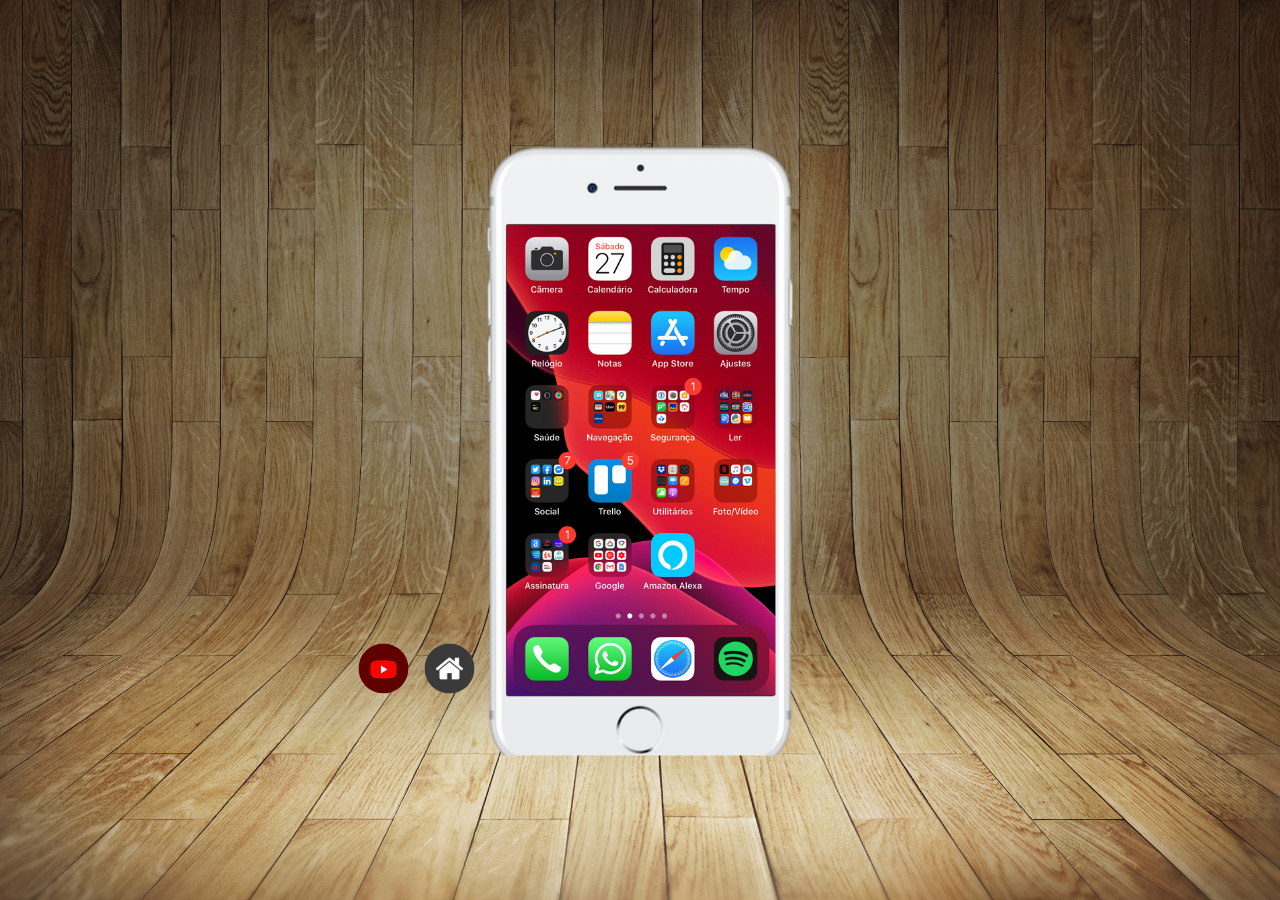
<file: index.html>
<!DOCTYPE html>
<html lang="pt-br">
<head>
    <meta charset="UTF-8">
    <meta name="viewport" content="width=device-width, initial-scale=1.0">
    <link rel="shortcut icon" href="estilos/favicon.ico" type="image/x-icon">
    <link rel="stylesheet" href="estilos/style.css">
    <title>Projeto Redes Sociais </title>
</head>
<body>
    <main>
        <section id="telefone">
            <iframe src="home.html" name="tela" id="tela" frameborder="0"></iframe>

            <section id="redes-sociais">
               <a href="#" target="tela"><img src="imagens/logo-home.jpg"alt="home"></a>
               <a href="#" target="tela"><img src="imagens/logo-youtube.jpg" alt="YouTube"></a> 

               
            </section>
        </section>
    </main>
</body>
</html>

<!-- <a href="#" target="tela"><img src="imagens/logo-home.jpg" alt="home"></a><br>
                <a href="#" target="tela"><img src="imagens/logo-youtube.jpg" alt="YouTube"></a><br>
                <a href="#" target="tela"><img src="imagens/logo-github.jpg" alt="GitHub"></a><br>
                <a href="#" target="tela"><img src="imagens/logo-instagram.jpg" alt="instagram"></a><br>
                <a href="#" target="tela"><img src="imagens/logo-twitter.jpg" alt=""></a><br>
                <a href="#" target="tela"><img src="imagens/tela-facebook.jpg" alt=""></a>-->
</file>
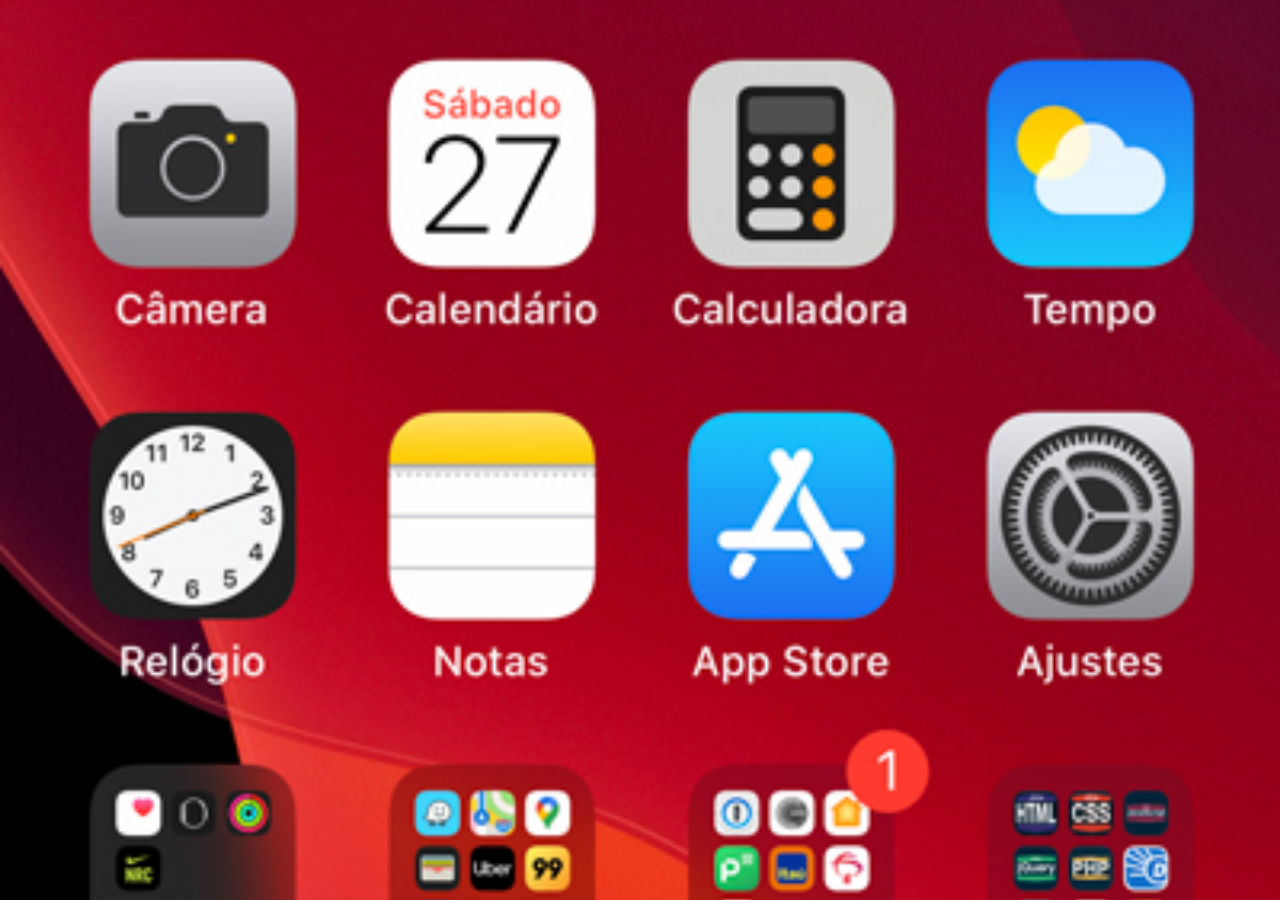
<file: home.html>
<!DOCTYPE html>
<html lang="pt-br">
<head>
    <meta charset="UTF-8">
    <meta name="viewport" content="width=device-width, initial-scale=1.0">
    <title>Home</title>
</head>
<style>
    * {
        margin: 0px;
        padding: 0px;
    }

        body{
            width: 50vw;
            height: 50vh;
            background: black url('imagens/tela-home.jpg') no-repeat top center;
            background-size: cover;
        }

</style>
<body>

</body>
</html>
</file>
<file: estilos/style.css>
* {
    margin: 0px;
    padding: 0px;
    font-family: Arial, Helvetica, sans-serif;
}

html, body {
    height: 100vh;
    width: 100vw;
    background-color: black;
}

body {
    background: url('../imagens/fundo-madeira.jpg') no-repeat top center;
    background-size: cover;
    background-attachment: fixed;
}

main {
    height: 100vh;
    position: relative;
    
}
section#telefone {
    position: absolute;
    top: 50%;
    left: 50%;
    transform: translate(-50%, -50%);

    height: 611px;
    width: 311px;
    
    background: url('../imagens/frame-iphone.png') no-repeat;
}
iframe#tela {
    position: relative;
    top: 80px;
    left: 22px;
    width: 269px;
    height: 471px;
}
section#redes-sociais {
    text-align: justify, right;
    
}

section#redes-sociais img {
    width: 50px;
    height: 50px;
    margin: -60px;
    border-radius: 50%
   
    
    
}
</file>
